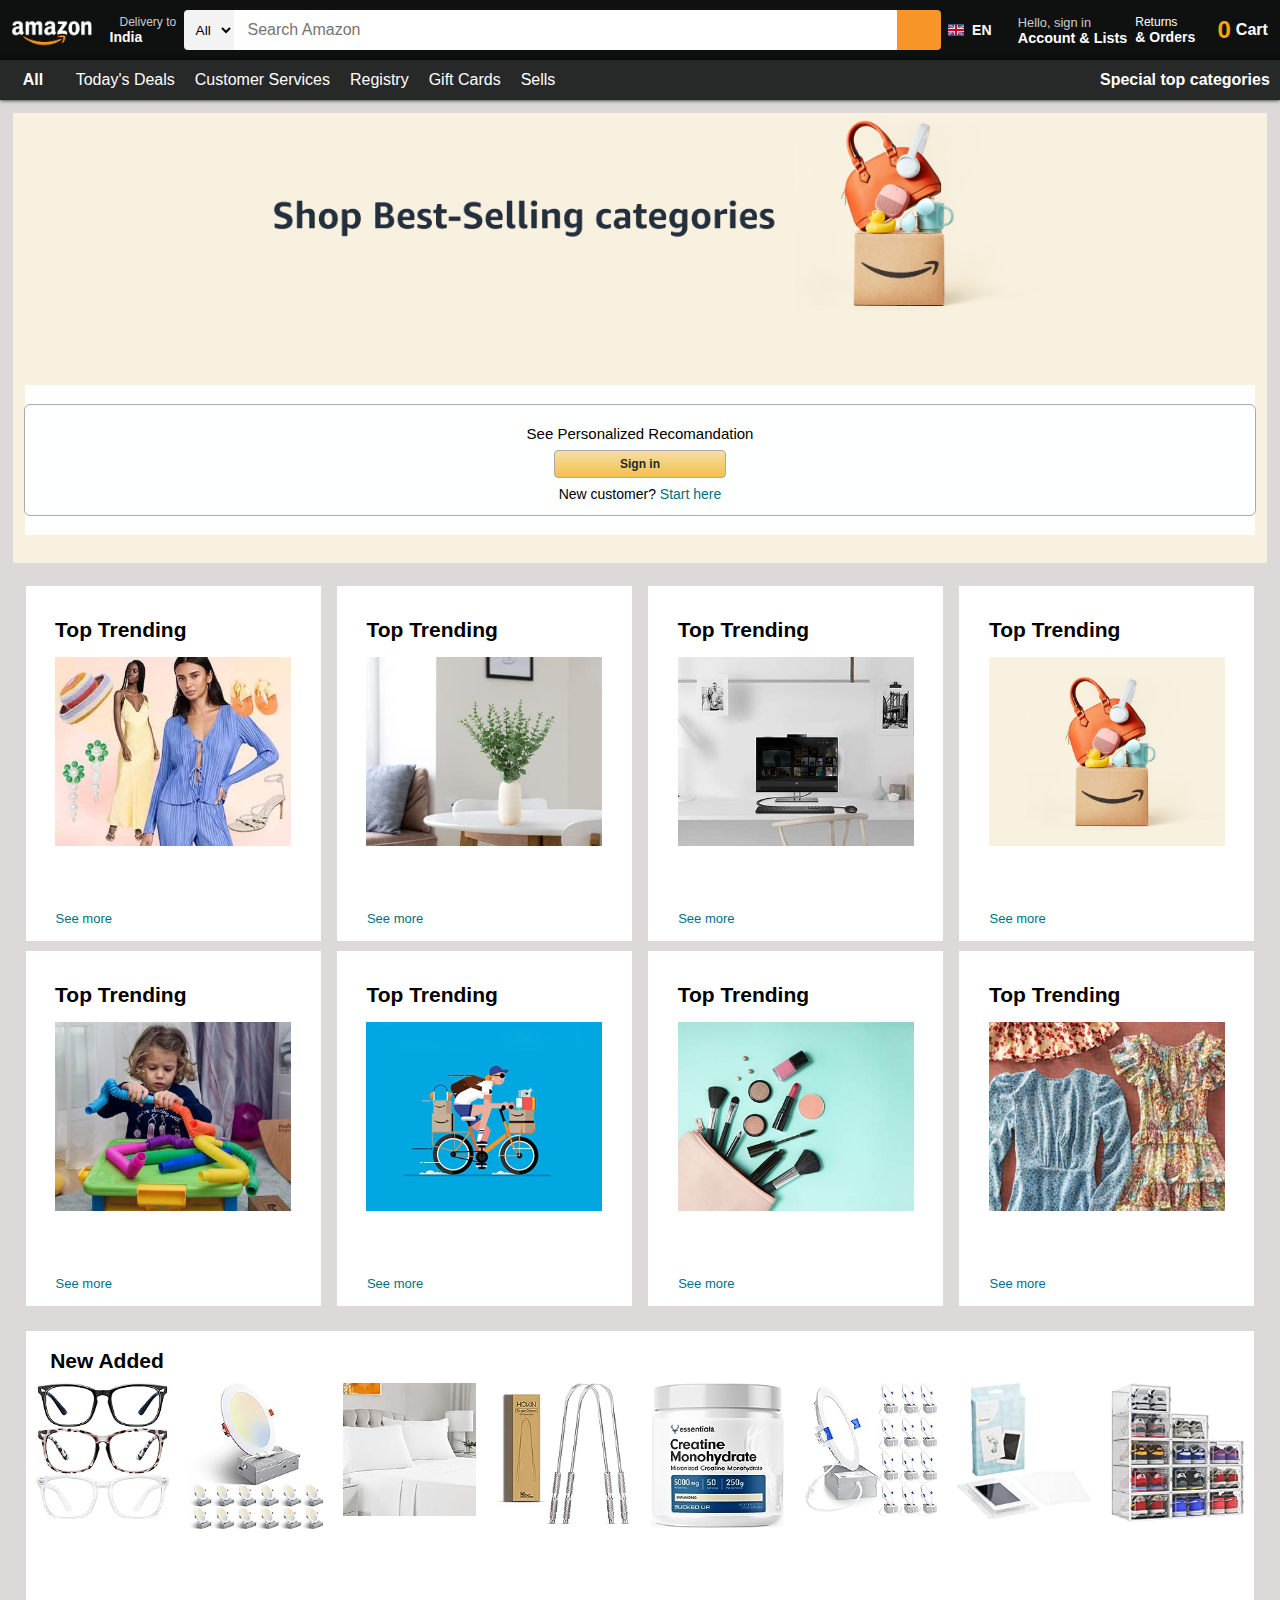
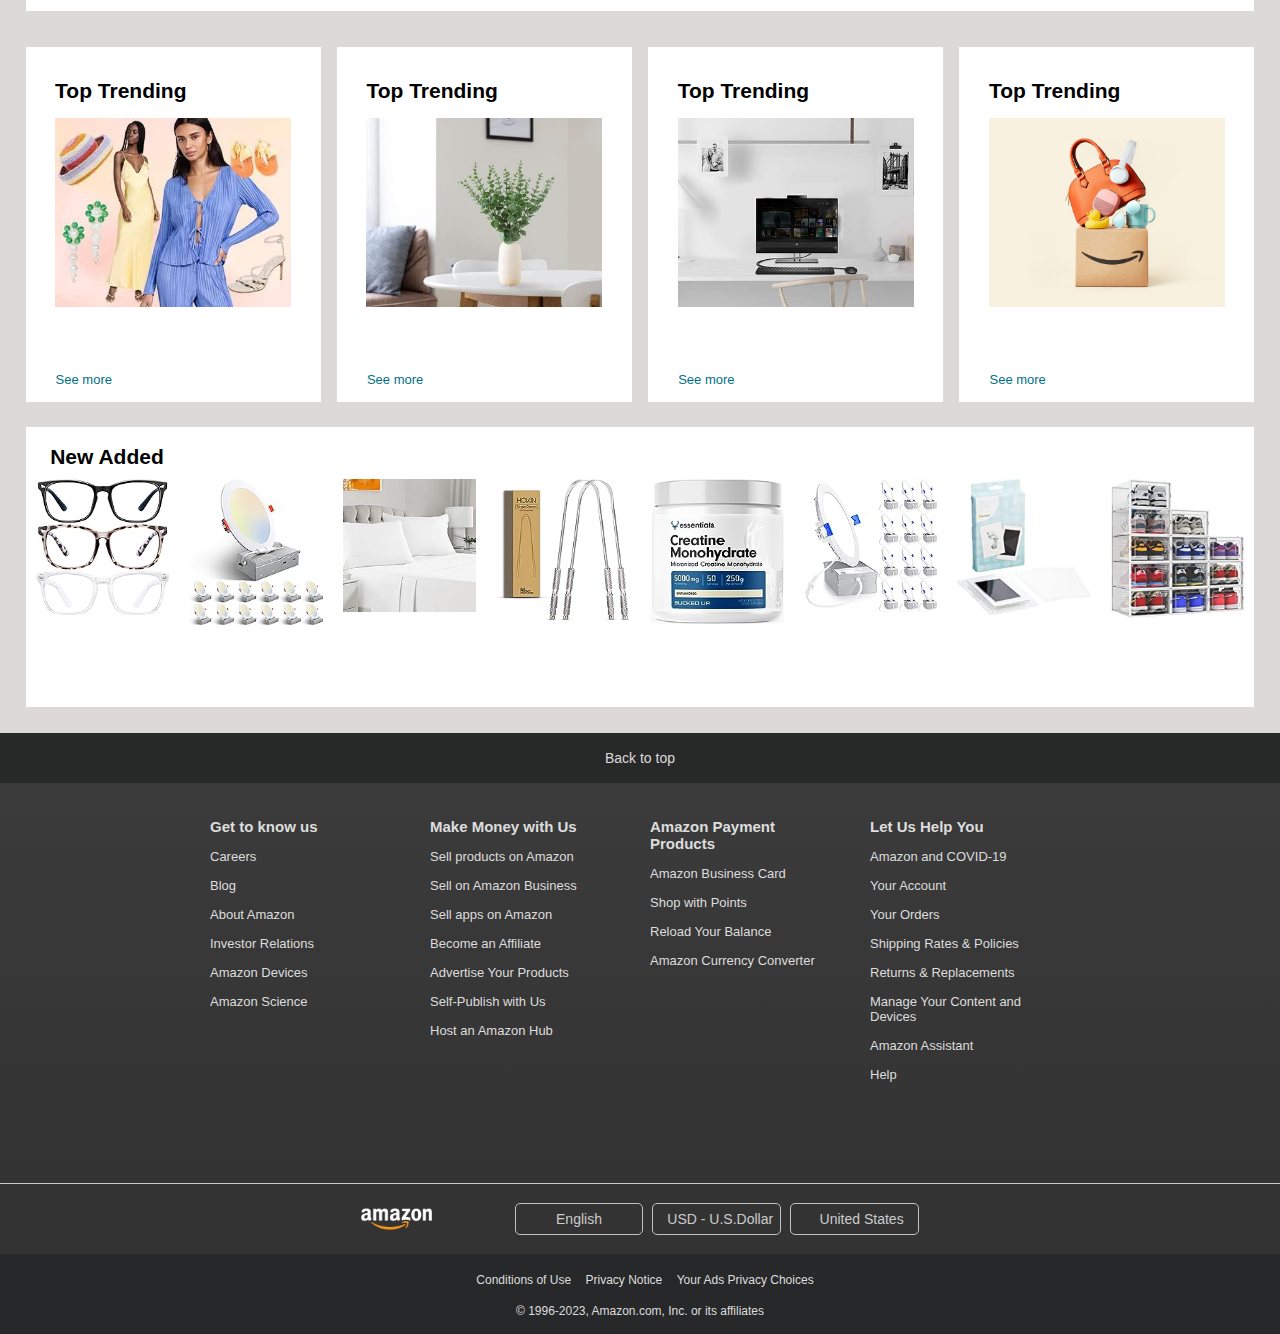
<file: Amazon Clone/index.html>
<!DOCTYPE html>
<html lang="en">
<head>
    <meta charset="UTF-8">
    <meta name="viewport" content="width=device-width, initial-scale=1.0">
    <title>Amazon.com</title>
    <link rel="stylesheet" href="style.css">
    <link rel="icon" href="amazon_logo.png">
    <link rel="html" href="amzon_login.html">
    <link rel="stylesheet" href="https://cdnjs.cloudflare.com/ajax/libs/font-awesome/6.4.2/css/all.min.css" integrity="sha512-z3gLpd7yknf1YoNbCzqRKc4qyor8gaKU1qmn+CShxbuBusANI9QpRohGBreCFkKxLhei6S9CQXFEbbKuqLg0DA==" crossorigin="anonymous" referrerpolicy="no-referrer" />
 </head>
<body>
    <header>
        <div class="main-header">
           <div class="logo border"><div class="logo-amazon"></div></div> 
            <div class="delivery-location border">
              <p id="delivery-to">Delivery to</p>
                <div class="deliver-location"><i class="fa-solid fa-location-dot"></i>
                <p id="location">India</p>
            </div> 
            </div>


                <div class="search-box border">
                    
                        <select class="search-select">
                            <option>All</option>
                            <option>Sports</option>
                            <option>Fashion</option>
                            <option>Trending</option>
                            <option>Drugs</option>
                        </select>
                    
                
                        <input placeholder="   Search Amazon" class="search-input">

                    
                    <div class="search-icon">
                        <i class="fa-solid fa-magnifying-glass"></i>
                    
                    </div>
                </div>
                <div class="language-selection border">
                
                   <div class="language">EN</div>
                   <div class="nav-arrow">
                    <i class="fa-solid fa-location-arrow"></i>
                   </div>
                </div> 
            
            <div class="sign-in-option border">
                <p class="HelloSignIN">Hello, sign in</p>
                <div class="account-lists">
                    Account & Lists
                    <div class="acc-nav-arrow">
                        <i class="fa-solid fa-location-arrow"></i>
                       </div>
                    
                </div>

                </div>
                <div class="returns-orders border">
                    Returns
                    <p class="orders">& Orders</p>
                   </div>
                   
                   <div class="cart border">
                    <i class="fa-solid fa-cart-shopping"></i>
                    <div class="cart-number w">0</div>
                    <div class="cart-text w">
                        Cart
                    </div>
                   </div>
                </div>
            </div>
        </div>
    </header>
    <div class="nav-second">
        <div class="all-category border">
            <i class="fa-solid fa-bars"></i>
           <div id="all">All</div> 
        </div>
        <div class="lists-trends">
            <ul>
                <li class="spacing"><a href="">Today's Deals</a></li>
                <li class="spacing"><a href="">Customer Services</a></li>
                <li class="spacing"><a href="">Registry</a></li>
                <li class="spacing"><a href="">Gift Cards</a></li>
                <li class="spacing"><a href="">Sells</a></li>
            </ul>
        </div>
        <div class="special-top-category border">Special top categories</div>
        </div>
        <div class="main-hero">
            <div class="hero-image"> <div class="sign-in"><div class="sign-in-line"> <p class="personal e">See Personalized Recomandation</p>
                <button class="sign e" href=><a href="amzon_login.html" target="_blank" >Sign in</a></button>
                <p class="NewCustomer e">New customer? <a class="NewCus" href="amzon_login.html" target="_blank">Start here</a></p></div></div>
            
               
         </div>
         <div class="carts">
            <div class="cart-with-images r">
                <p class="cart-items ">Top Trending</p>
                <div class="img-bg0 t"></div>
                <a href="#" class="cart-itemss t">See more</a>
            </div>
            <div class="cart-with-images r"><p class="cart-items ">Top Trending</p>
                <div class="img-bg1 t"></div>
                <a href="#" class="cart-itemss t">See more</a>
            </div>
            <div class="cart-with-images r"><p class="cart-items ">Top Trending</p>
                <div class="img-bg2 t"></div>
                <a href="#" class="cart-itemss t">See more</a>
            </div>
            <div class="cart-with-images r"><p class="cart-items ">Top Trending</p>

                <div class="img-bg3 t"></div>
                <a href="#" class="cart-itemss t">See more</a>
            </div>
            <div class="cart-with-images r"><p class="cart-items ">Top Trending</p>
                <div class="img-bg4 t"></div>
                <a href="#" class="cart-itemss t">See more</a>
            </div>
            <div class="cart-with-images r"><p class="cart-items ">Top Trending</p>
                <div class="img-bg5 t"></div>
                <a href="#" class="cart-itemss t">See more</a>
            </div>
            <div class="cart-with-images r"><p class="cart-items ">Top Trending</p>
                <div class="img-bg6 t"></div>
                <a href="#" class="cart-itemss t">See more</a>
            </div>
            <div class="cart-with-images r"><p class="cart-items ">Top Trending</p>
                <div class="img-bg7 t"></div>
                <a href="#" class="cart-itemss t">See more</a>
            </div>

         </div>
         <!-- <div class="lists-with-prices">
            <div class="cart-with-images1 r"><p class="cart-items ">Top Trending</p>
                <div class="img-bg4 t"></div>
                <a href="#" class="cart-itemss t">See more</a>
            </div>
            <div class="cart-with-images1 r"><p class="cart-items ">Top Trending</p>
                <div class="img-bg5 t"></div>
                <a href="#" class="cart-itemss t">See more</a>
            </div>
            <div class="cart-with-images1 r"><p class="cart-items ">Top Trending</p>
                <div class="img-bg6 t"></div>
                <a href="#" class="cart-itemss t">See more</a>
            </div>
            <div class="cart-with-images1 r"><p class="cart-items ">Top Trending</p>
                <div class="img-bg7 t"></div>
                <a href="#" class="cart-itemss t">See more</a>
            </div>
            <div class="cart-with-images1 r"><p class="cart-items ">Top Trending</p>
                <div class="img-bg7 t"></div>
                <a href="#" class="cart-itemss t">See more</a>
            </div>
            <div class="cart-with-images1 r"><p class="cart-items ">Top Trending</p>
                <div class="img-bg7 t"></div>
                <a href="#" class="cart-itemss t">See more</a>
            </div>
         </div> -->
         <div class="scroll-nav">
            <p class="scroll-nav-headline">New Added</p>
            <div class="scroll-nav-images">
                <p style="background-image: url(scroll_nav_bg_\ \(9\).jpg);" class="image-bg"></p>
                <p style="background-image: url(scroll_nav_bg_\ \(2\).jpg);" class="image-bg"></p>
                <p style="background-image: url(scroll_nav_bg_\ \(3\).jpg);" class="image-bg"></p>
                <p style="background-image: url(scroll_nav_bg_\ \(4\).jpg);" class="image-bg"></p>
                <p style="background-image: url(scroll_nav_bg_\ \(5\).jpg);" class="image-bg"></p>
                <p style="background-image: url(scroll_nav_bg_\ \(6\).jpg);" class="image-bg"></p>
                <p style="background-image: url(scroll_nav_bg_\ \(7\).jpg);" class="image-bg"></p>
                <p style="background-image: url(scroll_nav_bg_\ \(8\).jpg);" class="image-bg"></p>
   
         
                </div>
            </div>
            <div class="carts">
                <div class="cart-with-images r">
                    <p class="cart-items ">Top Trending</p>
                    <div class="img-bg0 t"></div>
                    <a href="#" class="cart-itemss t">See more</a>
                </div>
                <div class="cart-with-images r"><p class="cart-items ">Top Trending</p>
                    <div class="img-bg1 t"></div>
                    <a href="#" class="cart-itemss t">See more</a>
                </div>
                <div class="cart-with-images r"><p class="cart-items ">Top Trending</p>
                    <div class="img-bg2 t"></div>
                    <a href="#" class="cart-itemss t">See more</a>
                </div>
                <div class="cart-with-images r"><p class="cart-items ">Top Trending</p>
    
                    <div class="img-bg3 t"></div>
                    <a href="#" class="cart-itemss t">See more</a>
                </div>
               
    
             </div>
             <div class="scroll-nav">
                <p class="scroll-nav-headline">New Added</p>
                <div class="scroll-nav-images">
                    <p style="background-image: url(scroll_nav_bg_\ \(9\).jpg);" class="image-bg"></p>
                    <p style="background-image: url(scroll_nav_bg_\ \(2\).jpg);" class="image-bg"></p>
                    <p style="background-image: url(scroll_nav_bg_\ \(3\).jpg);" class="image-bg"></p>
                    <p style="background-image: url(scroll_nav_bg_\ \(4\).jpg);" class="image-bg"></p>
                    <p style="background-image: url(scroll_nav_bg_\ \(5\).jpg);" class="image-bg"></p>
                    <p style="background-image: url(scroll_nav_bg_\ \(6\).jpg);" class="image-bg"></p>
                    <p style="background-image: url(scroll_nav_bg_\ \(7\).jpg);" class="image-bg"></p>
                    <p style="background-image: url(scroll_nav_bg_\ \(8\).jpg);" class="image-bg"></p>
       
             
                    </div>
                   
            </div>
               
    <footer>
    </div><div class="footer-back-top">
        <a class="back-top" href="#">Back to top</a>
    </div>




    <div class="anchor-lists-and-categories-footer">
        <div class="achor-lists">
            <div class="first-box-anchor-lists">
            <p class="main-head ">Get to know us</p>
            <a href="#">Careers</a>
            <a href="#">Blog</a>
            <a href="#">About Amazon</a>
            <a href="#">Investor Relations</a>
            <a href="#">Amazon Devices</a>
            <a href="#">Amazon Science</a>   
            </div>    
        </div>
        <div class="achor-lists">
            <div class="first-box-anchor-lists">
            <p class="main-head">Make Money with Us</p>
            <a href="#">Sell products on Amazon</a>
            <a href="#">Sell on Amazon Business</a>
            <a href="#">Sell apps on Amazon</a>
            <a href="#">Become an Affiliate</a>
            <a href="#">Advertise Your Products</a>
            <a href="#">Self-Publish with Us</a> 
            <a href="#">Host an Amazon Hub</a>   
            </div> 
             
        </div>
        <div class="achor-lists">
            <div class="first-box-anchor-lists">
            <p class="main-head"> Amazon Payment Products</p>
            <a href="#">Amazon Business Card</a>
            <a href="#">Shop with Points</a>
            <a href="#">Reload Your Balance</a>
            <a href="#">Amazon Currency Converter </a>   
            </div>  
        </div>
        <div class="achor-lists">
            <div class="first-box-anchor-lists">
            <p class="main-head">Let Us Help You</p>
            <a href="#">Amazon and COVID-19</a>
            <a href="#">Your Account</a>
            <a href="#">Your Orders</a>
            <a href="#">Shipping Rates & Policies</a>
            <a href="#">Returns & Replacements</a>
            <a href="#">Manage Your Content and Devices</a>  
            <a href="#">Amazon Assistant</a>  
            <a href="#">Help</a> 
            </div>    
        </div>
    </div>
            <div class="footer-logo">
            
        <div class="amazon-logo"></div>
        <div class="space-between-footers">
            <div class="footer-language">
                <i class="fa-solid fa-globe"></i>
                English <i class="fa-solid fa-arrows-up-down"></i>
            </div>
            <div class="dollar-footer">
                <i class="fa-solid fa-dollar-sign"></i>
                USD - U.S.Dollar
            </div>
            <div class="location"><i class="fa-solid fa-flag-usa"></i>
                United States
            </div>

        </div>
       
        </div>
        <div class="copy-right">
            <div class="copy-right-lists">
                <a class="copy right" href="#">Conditions of Use</a>
                <a class="copy right" href="#">Privacy Notice</a>
                <a class="copy right" href="#">Your Ads Privacy Choices</a>
            </div>
              <p class="copy-right1">© 1996-2023, Amazon.com, Inc. or its affiliates</p>
        </div>

    </footer>
        
     
</body>
</html>
</file>
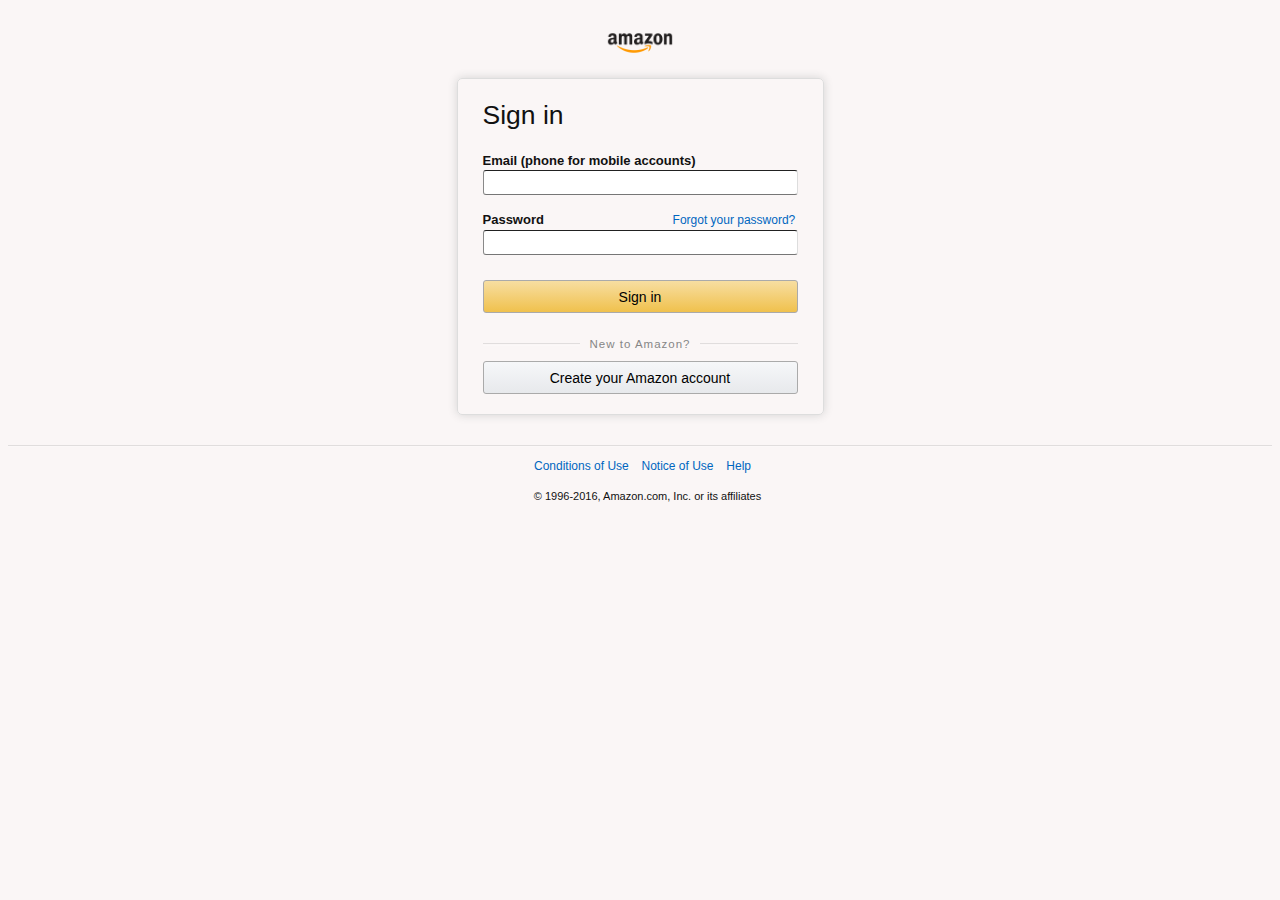
<file: Amazon Clone/amzon_login.html>
<html>
  <head>
    <title>Sign In</title>
    <link rel="stylesheet" href="signIn.css">
    <link rel="icon" href="amazon_logo.png">
  </head>
  <body>
    <div class="amazon-logo">
        <div class="img"></div>
    </div>

    <div id="signInBorder">
      <p id="SignInTxt">
        Sign in
      </p>

      <label>
        <strong>Email (phone for mobile accounts)</strong>
        <br>
        <input type="email" name="email" value="">
      </label>

      <br>

      <label>
        <strong>Password</strong>
        <span><a href="#" id="password">Forgot your password?</a></span>
        <br>
        <input type="password" name="password" value="">
      </label>

      <div>
        <button id="amazon">Sign in</button>
      </div>

      <div id="createAccount">
        <h2><span>New to Amazon?</span></h2>
        <button id="newAccount" name="newAcct">Create your Amazon account</button>
      </div>



    </div>

  <hr id="footer">

  <div class="extra">
    <p class="links"><a href="#" id="first">Conditions of Use</a>
    <a href="#">Notice of Use</a>
    <a href="#">Help</a></p>
    <p class="links" id="special">
      © 1996-2016, Amazon.com, Inc. or its affiliates
    </p>
  </div>


  </body>
</html>
</file>
<file: Amazon Clone/style.css>
*{
    margin: 0;
    padding: 0;
    border: border-box;
    font-family: Arial;

}
body{
    background-color: #ddd9d9;
}
.main-header{
    height: 60px;
    background-color: #0f1111;
    color: white;
    display: flex;
    align-items: center;
    justify-content: space-evenly;


}
.logo{
    height: 50px;
    width: 100px;
}
.logo-amazon{
    background-image: url("amazon_main_white_text_logo.png");
    height: 60px;
    background-size: contain;
    justify-content: center;
    align-items: center;
    background-repeat: no-repeat;

    
}
.delivery-location{

    display: flex; 
    flex-direction: column; 
    font-size: 0.85rem;
    margin-top: 8px;
    width: 6%;
    justify-content: center;


}
.border{
    border: 2px solid transparent;
}
.border:hover{
    border: 1px solid white;
    border-radius: 2px;

    

}

.deliver-location{
    display: flex;
   height: 25px;

    
    
}
#delivery-to{
    margin-left: 15px;
    color: #cccccc;
    font-size: 12px;
  

}
#location{
    margin-left: 5px;
    font-weight: 700;
    font-size: 14px;
}

.search-box{
    display: flex;
    background-color: transparent;
    width: 60%;
    height: 40px;
    border-radius: 2px;
    justify-content: space-evenly;
}
.search-select{
    background-color: #f3f3f3;
    width: 50px;
    text-align: center;
    border-top-left-radius: 4px;
    border-bottom-left-radius: 4px;
    border: none;
    font-size: 0.85rem;

}

.search-input{
    width: 100%;
    font-size: 1rem;
    border: none;
    border-radius: 5px;
    border-radius: 0px;

}

.search-box:hover{
    border: 3px solid rgb(226, 136, 33);
    border-radius: 6px;

}
.search-icon{
    width: 50px;
    background-color: rgb(246, 150, 40);
    display: flex;
    font-size: 1.5rem;
    align-items: center;
    justify-content: center;
    border-top-right-radius: 4px;
    border-bottom-right-radius:4px;
}
.search-input:active{
    border:none;

}
.language-selection{
    display: flex;
    justify-content: center;
    align-items: center;
    margin-left: 20px;
    height: 40px;
    width: 70px;
    font-size: 1.5rem;
    background-image: url(united-kingdom.png);
    background-repeat: no-repeat;
    background-position: 3px;
    margin: 0px;

}
.language{
    margin-left: 8px;
    font-size: 14px;
    font-weight: 700;
}
.nav-arrow{
    font-size: 0.5rem;
    rotate: 135deg;
    margin-bottom: 3px;
    color: azure;
    margin-left: 3px;
}
.account-lists{
    display: flex;
}
.sign-in-option{
    font-size: 0.80rem;
    color: #cccccc;
    justify-content: center;
    height: 50px;
     width: 9%;
    display: flex;
    flex-direction: column;
   margin-left: 0px;
}
.account-lists{
    font-size: 0.90rem;
    color: #ffffff;
    font-weight: 700;
}
.acc-nav-arrow{
    font-size: 0.5rem;
    rotate: 135deg;
    margin-bottom: 4px;
    margin-left: 3px;

}
.returns-orders{
    display: flex;
    justify-content: center;
   flex-direction: column;
    margin-left: 0px;
    font-size: 12px;
    color: #ffffff;
    height: 50px;
    width:5% ;


    
}
.lists-with-prices{
    display: flex;
    flex-direction: row;
    align-items: center;
    height: 300px;
    width: auto;
    margin: 2%;
    justify-content: space-evenly;
    background-color: white;
}

.orders{
    font-size: 14px;
    font-weight: 700;
    color: white;
}
.cart{
    display: flex;
    font-size: 1.4rem;
    height: 50px;
    align-items: center;
    justify-content: center;
    width: 6%;

}
.cart-number{
    font-size: 1.5rem;
 
 
    color: orange;
    
    display: flex;
    
    align-items: center;

    font-weight: 700;
}
.cart-text{
    font-size: 1rem;
    font-weight: 700;
   


}
.nav-second
{
    height: 40px;
    background-color: #272929;
    display: flex;
    align-items: center;
    font-weight: 14px;
    color: #ffffff;
    box-shadow: 0px 0px 4px rgba(0, 0, 0, 1);
}
.all-category{
    font-weight: 600;
    height: 38px;
    width: 5%;
    display: flex;
    align-items: center;
    justify-content: center;
    justify-content: space-evenly;
  
}
.special-top-category{
    height: 38px;
    width: 18%;
    display: flex;
    align-items: center;
    font-size: 16px;
    font-weight: 700;
    justify-content: center;
    

}
.lists-trends{
    display: flex;
    align-items: center;
    height: 40px;
    width: 100%;
}
.lists-trends a {
   color: #ffffff ;
   text-decoration: none;

}
.lists-trends li{
    list-style-type: none;
}
.lists-trends ul{
    display: flex;
    align-items: center;
    justify-content: space-around;

}
.lists-trends .spacing{
   margin-left: 20px;
}
.lists-trends a:hover{
    text-shadow: 0 0 11px rgba(213, 212, 212, 0.996);
    transition: 0.2s;

}

.w{
    margin-left: 5px;
}

.main-hero{
    margin: 0;
    height: auto;
    width: 100%;
   
}
.hero-image{
    background-image: url(bg_hero.jpg);
    width:auto;
    height: 450px;
    margin: 1%;
    background-size: cover;
    background-repeat: no-repeat;
    position: relative;
    border-radius: 0px;
    display:flex;
    justify-content: center;

 
}
.sign-in{
    width: 98%;
    height: 150px;
    margin: 3%;
    display: flex;
    flex-direction: column;
    align-items: center;
    justify-content: center;
    background-color: rgb(254, 255, 255);
    position: absolute;
    border-radius: 0px;
    margin-top: 17rem;
 

    
}
.personal{
    font-size: 15px;
}
.e{
    margin-top: 8px;
}
  .NewCustomer{
    font-size: 14px;

  }

 .NewCustomer a{
    text-decoration: none;
    color: #007185;

}
.sign{
    height: 28px;
    width: 14%;
    border-radius: 5px;
    border: none;
    font-size: 012px;
    font-weight: 700;
    background: linear-gradient(#F7DEA1, #F0C14D);
    border: 0.5px solid #aaaaaa;
    border-radius:4px;

}
.sign:hover{
    background: linear-gradient(#F5D68A, #EEBA36);
    }
.sign-in-line{
    height: 110px;
    width: 100%;
    display: flex;
    flex-direction: column;
    align-items: center;
    justify-content: center;
    border: 0.5px solid #aaaaaa;
    border-radius:6px;

}
.carts{
    display: flex;
    justify-content: space-between;
    width: auto;
   margin-left: 2%;
    flex-wrap: wrap;
    margin-right: 2%;

}
.carts .cart-with-images{
    width: 24%;
    height: 320px;
    
    border-radius:0;
    padding: 20px 0px 15px;
    background-color: #ffffff;
    margin-top: 10px;
    justify-content: space-evenly;
    display: flex;
    flex-direction: column;
    
    
}
.carts .cart-with-images1{
    width: 24%;
    height: 100px;
    
    border-radius:0;
    background-color: #ffffff;
    margin-top: 5px;
    justify-content: space-evenly;
    display: flex;
    flex-direction: column;

    
    
}
.img-bg4{
    background-image: url(_bg_box_10.jpg);
    height: 200px;
    width: auto;
    background-size:contain;
    margin: 0%;
    background-repeat: no-repeat;
    margin-left: 10%;
    margin-right: 10%;
}
.cart-items
{
    font-size: 21px;
    font-weight: 600;
    margin-left: 10%;
    margin-top: 12px;
}

.img-bg0{
    background-image: url(_bg_box_10.jpg);
    height: 300px;
    width: auto;
    background-size:contain;
    margin: 0%;
    background-repeat: no-repeat;
    margin-left: 10%;
    margin-right: 10%;
}
.img-bg1{
    background-image: url(_bg_box_2.jpg);
    height: 300px;
    width: auto;
    background-size: contain;
    margin: 0%;
    background-repeat: no-repeat;
    margin-left: 10%;
    margin-right: 10%;
}
.img-bg2{
    background-image: url(_bg_box_3.jpg);
    height: 300px;
    width: auto;
    background-size: contain;
    margin: 0%;
    background-repeat: no-repeat;
    margin-left: 10%;
    margin-right: 10%;
}
.img-bg3{
    background-image: url(_bg_box_4.jpg);
    height: 300px;
    width: auto;
    background-size: contain;
    margin: 0%;
    background-repeat: no-repeat;
    margin-left: 10%;
    margin-right: 10%;
}
.img-bg4{
    background-image: url(_bg_box_5.jpg);
    height: 300px;
    width: auto;
    background-size: contain;
    margin: 0%;
    background-repeat: no-repeat;
    margin-left: 10%;
    margin-right: 10%;
}
.img-bg5{
    background-image: url(_bg_box_6.jpg);
    height: 300px;
    width: auto;
    background-size: contain;
    margin: 0%;
    background-repeat: no-repeat;
    margin-left: 10%;
    margin-right: 10%;
}
.img-bg6{
    background-image: url(_bg_box_7.jpg);
    height: 300px;
    width: auto;
    background-size: contain;
    margin: 0%;
    background-repeat: no-repeat;
    margin-left: 10%;
    margin-right: 10%;
}

.img-bg7{
    background-image: url(_bg_box_8.jpg);
    height: 300px;
    width: auto;
    background-size: contain;
    margin: 0%;
    background-repeat: no-repeat;
    margin-left: 10%;
    margin-right: 10%;
    
}
.cart-with-images a
{
    font-size: 13px;
    text-decoration: none;
    margin-left: 30px;
}
.t{
    margin-top: 15px;
    color: #007185;
}
.scroll-nav{
    margin: 2%;
    width: auto;
    height: 280px;
    background-color: #ffffff;
    display: flex;
    flex-direction: column;
    justify-content: center;
}
.scroll-nav-headline{
    margin-left: 2%;
    font-size: 21px;
    font-weight: 700;
}
.image-bg{
    height: 200px;
    width: 20%;
    background-size: contain;
    background-repeat: no-repeat;
    margin: 10px;
}
.scroll-nav-images{
    display: flex;
    flex-direction: row;
    align-items: center;
    justify-content: space-evenly;
}
.footer-back-top{
    width: auto;
    height: 50px;
    background-color: #272929;
    
    display: flex;
    align-items: center;
    justify-content: center;

    
}


.footer-logo{
    height: 70px;
    width: auto;
    border-top: 0.5px solid rgb(202, 202, 202);
    background-color: #333333;
    display: flex;
    justify-content: center;
    align-items: center;
    flex-direction: row;
    justify-content: center;
    color: #cccccc;
    font-size: 14px;
}
.amazon-logo{
    background-image: url(amazon_main_white_text_logo.png);
    height: 50px;
    width: 12%;
    background-size: contain;
    background-repeat: no-repeat;
}
.space-between-footers{
    display: flex;
    justify-content: center;
    align-items: center;
    flex-direction: row;
    justify-content: space-evenly;
    width:33%;
    height: 40px;

}
.footer-language{
    height:30px ;
    width: 30%;
    border: 1px solid rgb(196, 194, 194);
    display: flex;
    justify-content: center;
    align-items: center;
    flex-direction: row;
    justify-content: space-evenly;
    border-radius: 5px;

}
.dollar-footer{
    height:30px ;
    width: 30%;
    border: 1px solid rgb(196, 194, 194);
    display: flex;
    justify-content: center;
    align-items: center;
    flex-direction: row;
    justify-content: space-evenly;
    border-radius: 5px;

}
.location{
    height:30px ;
    width: 30%;
    border: 1px solid rgb(196, 194, 194);
    display: flex;
    justify-content: center;
    align-items: center;
    flex-direction: row;
    justify-content: space-evenly;
    border-radius: 5px;


}
.anchor-lists-and-categories-footer{
    height: 400px;
    width: auto;

    background: linear-gradient(#3b3b3b, #333333);
    display: flex;
    
    align-items: center;
    flex-direction: row;
justify-content: center;
    color: #cccccc;

}
.achor-lists{
    display: flex;
    width: auto;
    height: 330px;
    background-color: transparent;

}
.first-box-anchor-lists{
    display: flex;
    flex-direction: column;
    color: #DDDDDD;
    padding: 0px 10px;
   width: 80%;
    
   
}
.first-box-anchor-lists a{
    text-decoration: none;
    color: #DDDDDD;
    font-size: 13px;
    width: 200px;
    margin-top: 14px;

}
.sign a{
    text-decoration: none;
    font-size: 12   px;
    color: #272829;
}
.main-head{
    font-size: 15px;
    font-weight: 600;
}
.footer-back-top a{
    text-decoration: none;
    font-size: 14px;
    color: #ddd9d9;
    
}

.footer-back-top a:hover{
     text-shadow: 0 0 11px rgba(213, 212, 212, 0.996);
     transition: 0.2s;

}
.copy-right{
    height: 80px;
    width: auto;
    display: flex;
    align-items: center;
    flex-direction: column;
    justify-content: center;
    justify-content: space-evenly;
    background-color: #272829;
}
.copy-right-lists a{
    text-decoration: none;
    margin-left: 10px;
    font-size: 12px;
    color: #DDDDDD;
}
   
.copy-right1{
    font-size: 12px;
    color: #DDDDDD;
}
</file>
<file: Amazon Clone/signIn.css>
#amazon{
    width:315px;
    height:33px;
    font-size:14px;
  
    background: linear-gradient(#F7DEA1, #F0C14D);
    border: 0.5px solid #aaaaaa;
    border-radius:3px;
    margin-top: 10px;
  }
  
  #amazon:hover{
  background: linear-gradient(#F5D68A, #EEBA36);
  }
  
  
  
  body {
      width: auto;
      border: border-box;
      font-size: 13px;
      line-height: 19px;
      color: #111;
      font-family: Arial,sans-serif;
      background-color: #faf6f6;
  }
  
  .amazon-logo{
    height: 70px;
    width: auto;
    display: flex;
    justify-content: center;
    align-items: center;
  }
  .img{
    background-image: url(amazon_main_logo.png);
    background-size: contain;
    background-repeat: no-repeat;
    height: 70px;
    width: 70px;
    display: flex;
    justify-content: center;
    align-items: center;
  }
  
  #signInBorder{
    position: static;
    margin: 0 auto;
    border-color: #DDDDDD;
    border: 0.5px solid #DDDDDD;
    border-radius: 5px;
    width: 340px;
    padding-left: 25px;
    box-shadow: 0 0 10px rgba(213, 212, 212, 0.996);
  }
  
  input{
    border-left-color: #DDDDDD;
    border-right-color: #DDDDDD;
    border-radius: 3px;
    border-width: 0.2px;
    height: 25px;
    width: 315px;
    margin-bottom: 15px;
  
  }
  
  input:focus{
    -webkit-box-shadow: 0px 0px 1.5px 1.5px rgba(231,118,0,0.9);
    -moz-box-shadow: 0px 0px 1.5px 1.5px rgba(231,118,0,0.9);
    box-shadow: 0px 0px 1.5px 1.5px rgba(231,118,0,0.9);
    outline:0;
  }
  
  
  #SignInTxt{
    font-family: Arial, sans-serif;
    font-size: 26.5px;
  }
  
  h2 {
     color: rgb(134, 134, 134);
     font-weight: normal;
     letter-spacing: 1px;
     font-size: 11.5px;
     width: 315px;
     text-align: center;
     border-top: 1px solid rgba(0, 0, 0, 0.1);
     border-bottom: 1px solid rgba(255, 255, 255, 0.3);
     line-height: 0.1em;
     margin: 10px 0 20px;
     margin-bottom: 5px;
  }
  
  h2 span {
      background:#faf6f6;
      padding:0 10px;
  }
  
  #createAccount{
    margin-top: 30px;
  }
  
  #newAccount{
    background: linear-gradient(#f6f7f9, #e7e9ec);
    margin-top: 10px;
    margin-bottom: 20px;
    width:315px;
    height:33px;
    font-size:14px;
    border: 0.5px solid #aaaaaa;
    border-radius:3px;
  }
  
  #newAccount:hover{
    background: linear-gradient(#f5f6f8, #d9dce1);
  }
  
  #footer{
    border: 0;
     height: 0;
     border-top: 1px solid rgba(0, 0, 0, 0.1);
     border-bottom: 1px solid rgba(255, 255, 255, 0.3);
     margin-top: 30px;
  }
  
  
  
  a:link{
    font-size: 12px;
    margin-right: 10px;
    text-decoration: none;
    color: #0066c0
  }
  a:hover{
    text-decoration: underline;
    color: orangergb(230, 161, 28);
  }
  
  a:visited{
    color: #0066c0;
  }
  
   .links{
    font-size: 10px;
    text-align: center;
    padding-left: 15px;
  }
  
  #password{
    margin-left: 125px;
  }
  #special{
    font-size: 11px;
  }
</file>
